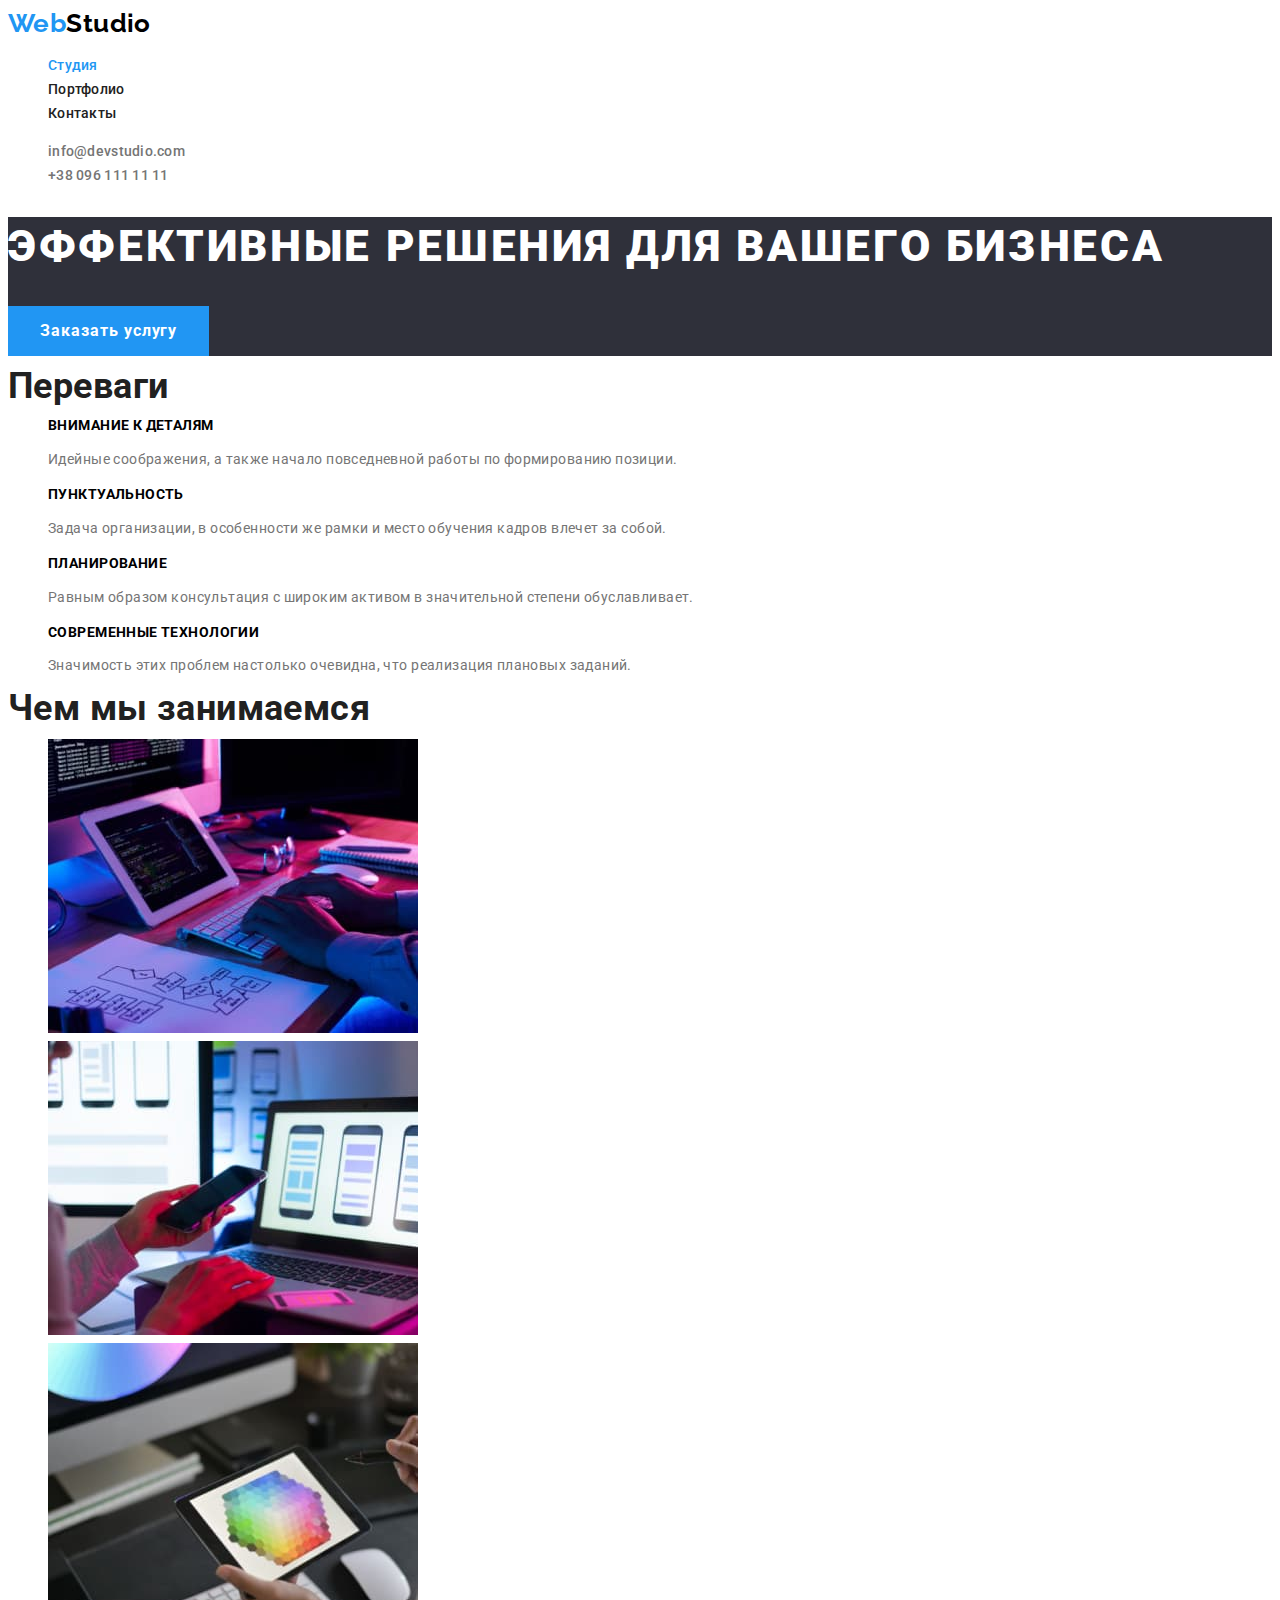
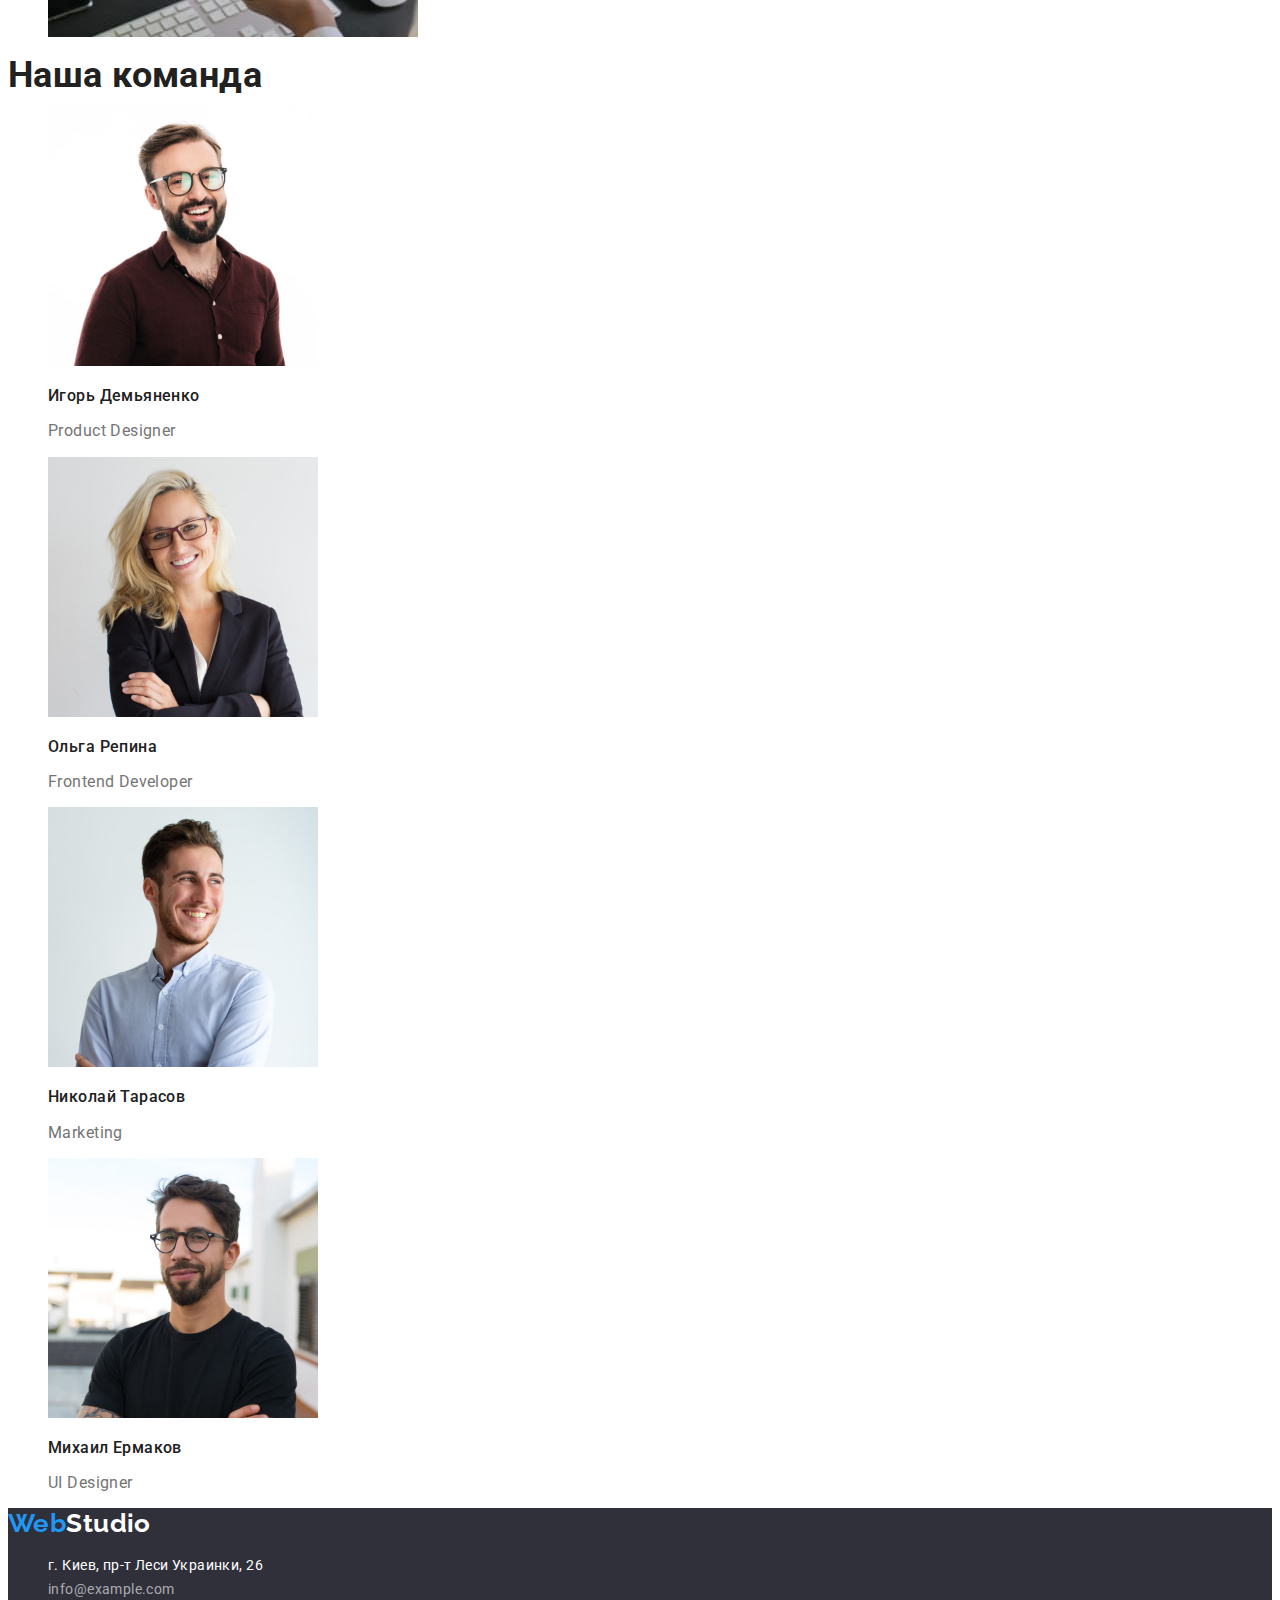
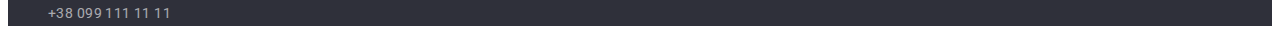
<file: index.html>
<!DOCTYPE html>
<html lang="en">
<head>
  <meta charset="UTF-8">
  <meta http-equiv="X-UA-Compatible" content="IE=edge">
  <meta name="viewport" content="width=device-width, initial-scale=1.0">
  <title>Main - HomeWork 2</title>
  <link rel="preconnect" href="https://fonts.googleapis.com">
  <link rel="preconnect" href="https://fonts.gstatic.com" crossorigin>
  <link href="https://fonts.googleapis.com/css2?family=Raleway:wght@700&family=Roboto:wght@400;500;700;900&display=swap"
    rel="stylesheet">
<link rel="stylesheet" href="https://cdnjs.cloudflare.com/ajax/libs/modern-normalize/1.1.0/modern-normalize.min.css"
			integrity="sha512-wpPYUAdjBVSE4KJnH1VR1HeZfpl1ub8YT/NKx4PuQ5NmX2tKuGu6U/JRp5y+Y8XG2tV+wKQpNHVUX03MfMFn9Q=="
			crossorigin="anonymous" referrerpolicy="no-referrer" />
  <link rel="stylesheet" href="./css/styles.css">
</head>
<body>
  <header>
    <nav>
      <a href="./index.html" class="link logo"><span class="accent">Web</span>Studio</a>

      <ul class="list header-links">
        <li>
          <a href="./index.html" class="link"><span class="accent-color">Студия</span></a>
        </li>
        <li>
          <a href="https://reticento.github.io/goit-markup-hw-02/portfolio.html" class="link">Портфолио</a>
        </li>
        <li>
          <a href="" class="link">Контакты</a>
        </li>
      </ul>          
    </nav>

    <ul class="list header-address">
      <li>
        <a href="mailto:info@devstudio.com" class="link">info@devstudio.com</a>
      </li>
      <li>
        <a href="tel:+380961111111" class="link">+38 096 111 11 11</a>
      </li>
    </ul>
  </header>

  <main>
    <!-- hero section -->
    <section class="hero">
      <h1 class="title">Эффективные решения для вашего бизнеса</h1>
      <button type="button" class="button hero-button">Заказать услугу</button>
    </section>

    <!-- features section -->
    <section class="section">
      <h2 class="title">Переваги</h2>
      <ul class="list features">
        <li>
          <h3 class="feature">Внимание к деталям</h3>
          <p>Идейные соображения, а также начало повседневной работы по формированию позиции.</p>
        </li>
        <li>
          <h3 class="feature">Пунктуальность</h3>
          <p>Задача организации, в особенности же рамки и место обучения кадров влечет за собой.</p>
        </li>
        <li>
          <h3 class="feature">Планирование</h3>
          <p>Равным образом консультация с широким активом в значительной степени обуславливает.</p>
        </li>
        <li>
          <h3 class="feature">Современные технологии</h3>
          <p>Значимость этих проблем настолько очевидна, что реализация плановых заданий.</p>
        </li>
      </ul>
    </section>

    <!-- do section -->
    <section class="section">
      <h2 class="title">Чем мы занимаемся</h2>
      <ul class="list">
        <li>
          <img src="./images/do1.jpg" alt="Занимаемся 1" width="370" height="294">
        </li>
        <li>
          <img src="./images/do2.jpg" alt="Занимаемся 2" width="370" height="294">
        </li>
        <li>
          <img src="./images/do3.jpg" alt="Занимаемся 3" width="370" height="294">
        </li>
      </ul>

    </section>

    <!-- team section -->
    <section class="section">
      <h2 class="title">Наша команда</h2>
      <ul class="list team">
        <li>
          <img src="./images/member1.jpg" alt="фото Игорь Демьяненко" width="270" height="260">
          <h3 class="name">Игорь Демьяненко</h3>
          <p>Product Designer</p>
        </li>
        <li>
          <img src="./images/member2.jpg" alt="фото Ольга Репина" width="270" height="260">
          <h3 class="name">Ольга Репина</h3>
          <p>Frontend Developer</p>
        </li>
        <li>
          <img src="./images/member3.jpg" alt="фото Николай Тарасов" width="270" height="260">
          <h3 class="name">Николай Тарасов</h3>
          <p>Marketing</p>
        </li>
        <li>
          <img src="./images/member4.jpg" alt="фото Михаил Ермаков" width="270" height="260">
          <h3 class="name">Михаил Ермаков</h3>
          <p>UI Designer</p>
        </li>
      </ul>
    </section>
  </main>

  <footer class="footer">
    <a href="./index.html" class="link logo white"><span class="accent">Web</span>Studio</a>

    <address class="address">
    <ul class="list">
      <li>
        <a href="https://goo.gl/maps/ramN2arNtJo2N1Zz9" target="_blank" rel="noopener nofollow" class="link address-map">г. Киев, пр-т Леси Украинки, 26</a>        
      </li>
      <li>
        <a href="mailto:info@example.com" class="link">info@example.com</a>
      </li>
      <li>
        <a href="tel:+380991111111" class="link">+38 099 111 11 11</a>
      </li>
    </ul>
    </address>
  </footer>
</body>
</html>
</file>
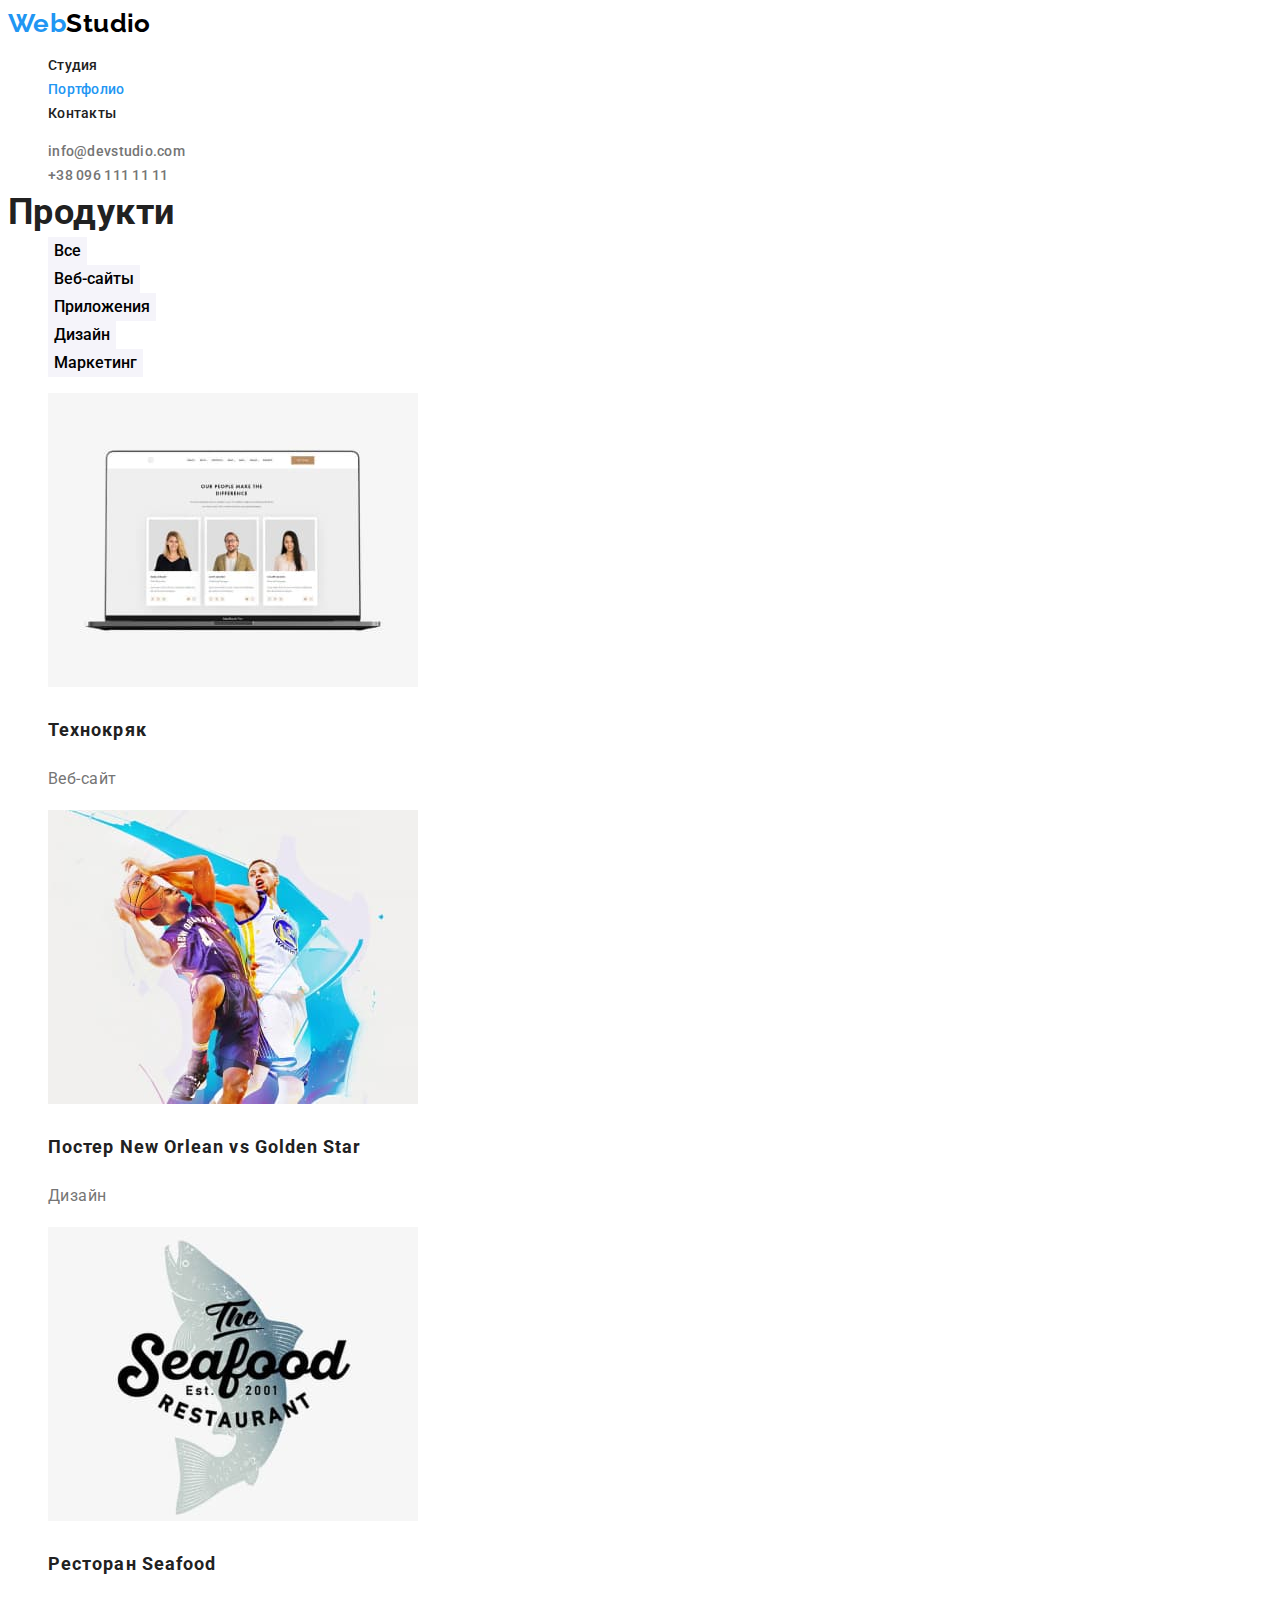
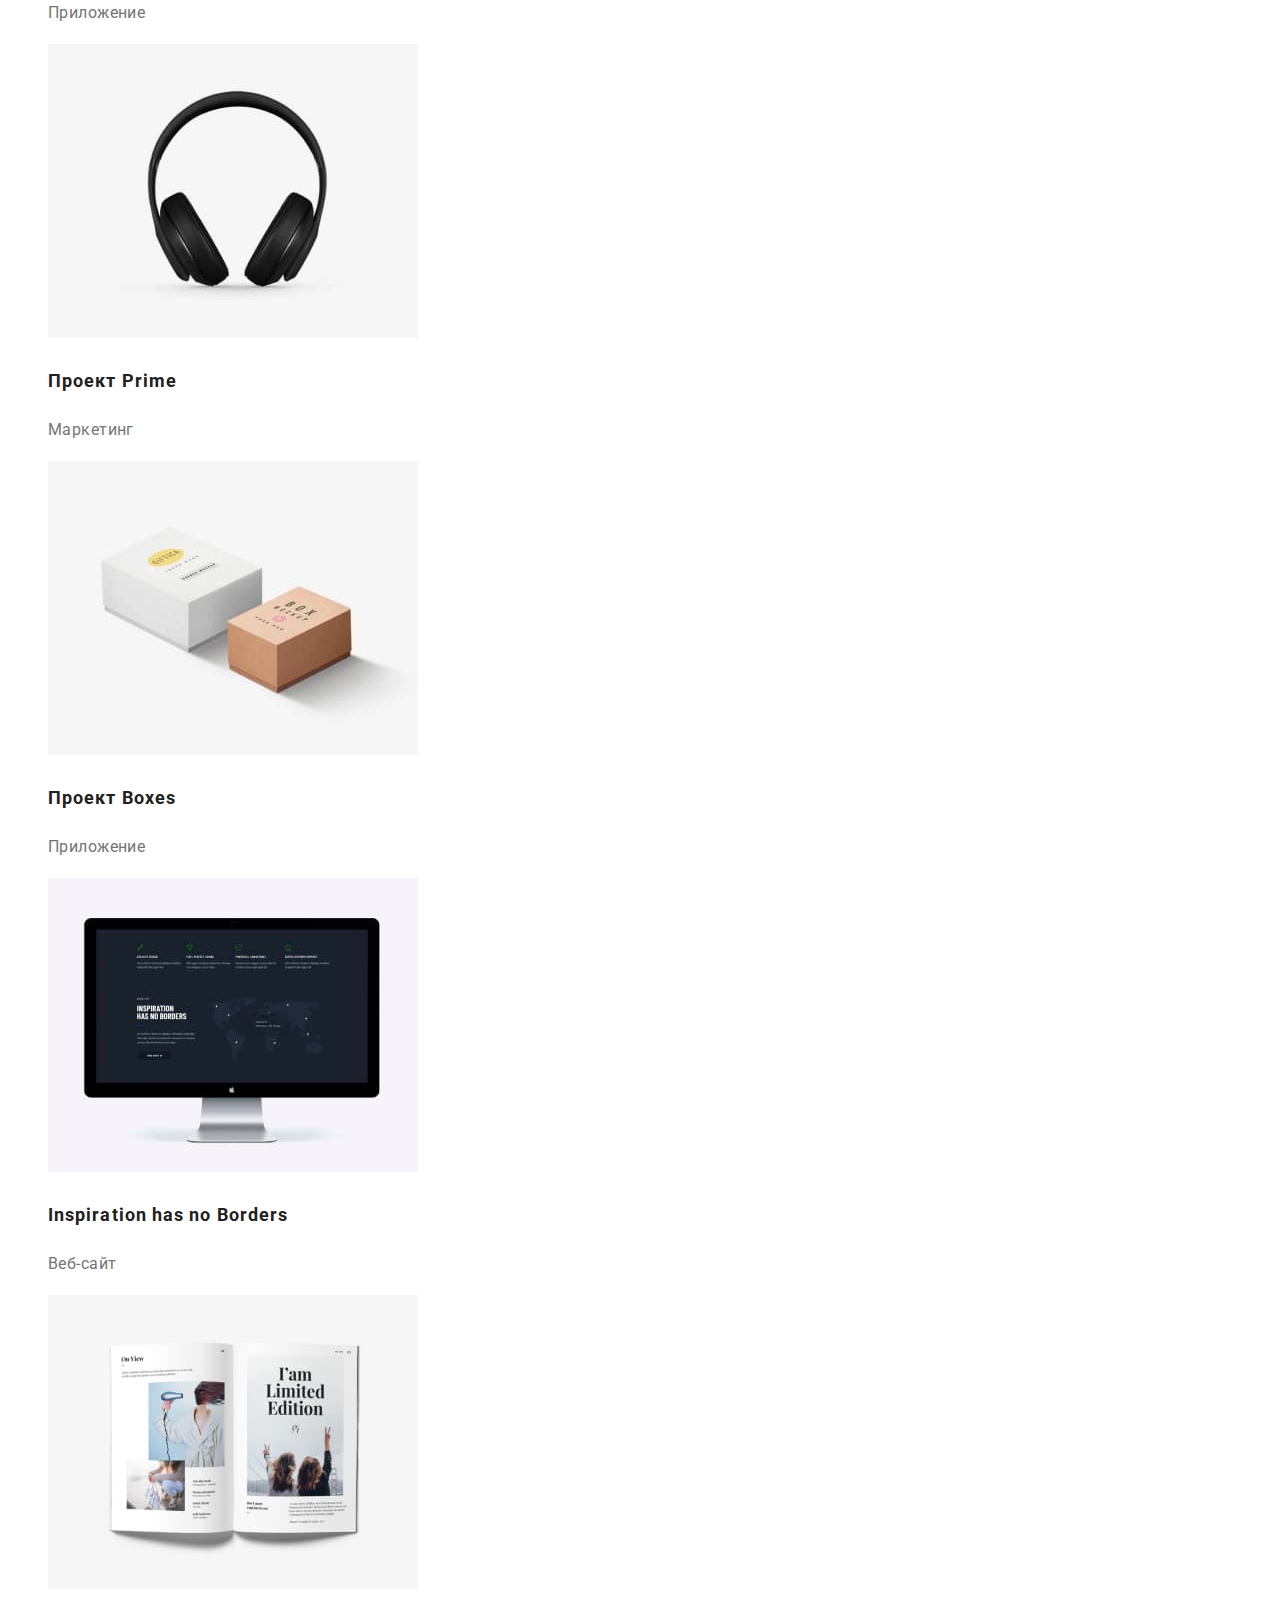
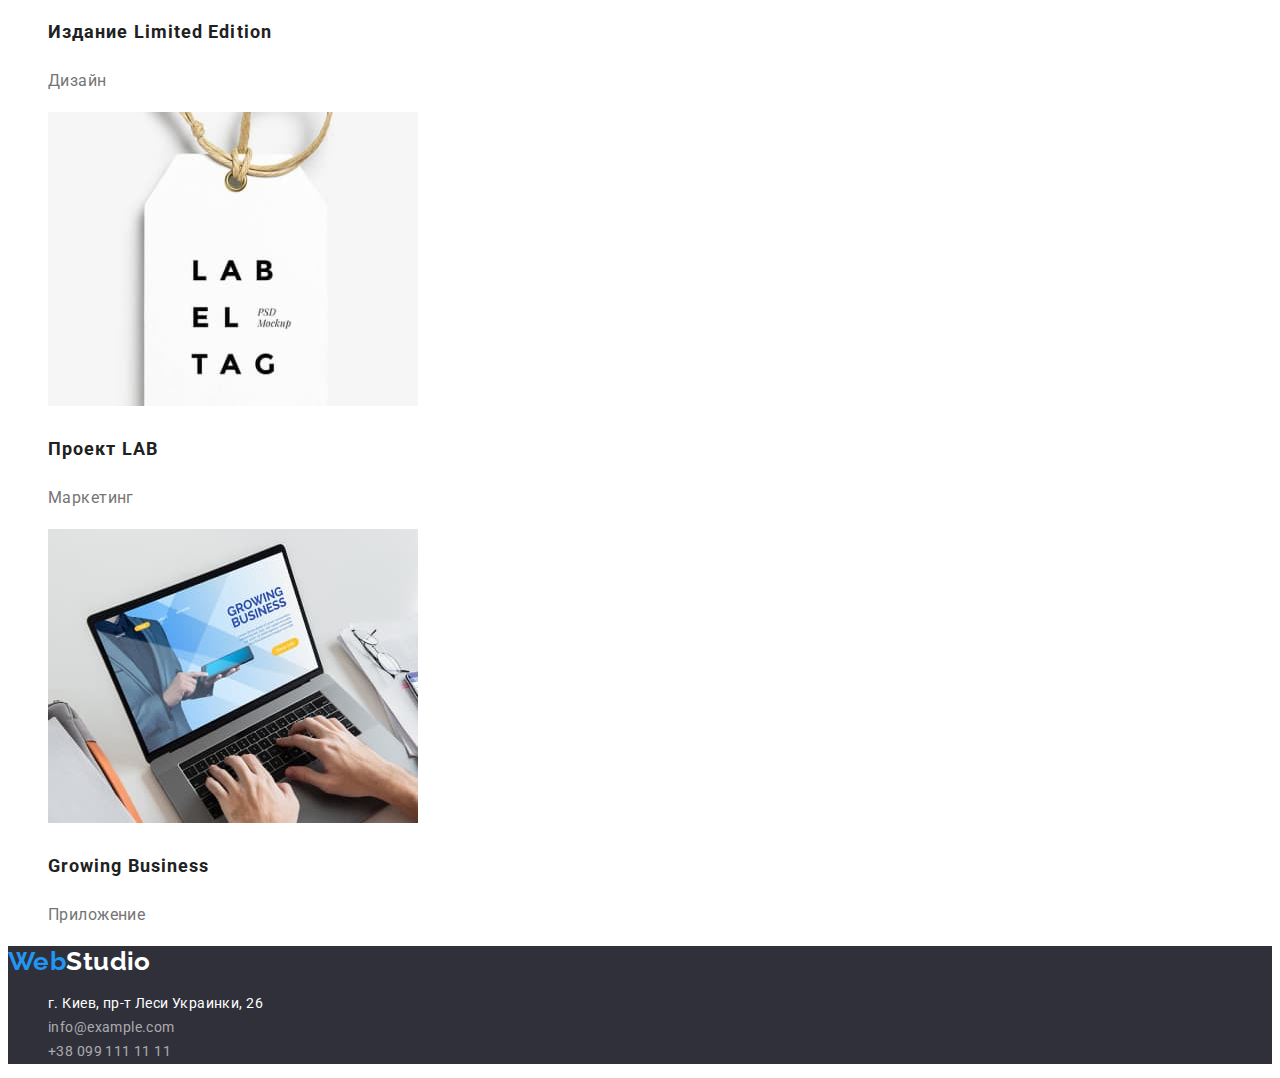
<file: portfolio.html>
<!DOCTYPE html>
<html lang="en">

<head>
  <meta charset="UTF-8">
  <meta http-equiv="X-UA-Compatible" content="IE=edge">
  <meta name="viewport" content="width=device-width, initial-scale=1.0">
  <title>Portfolio - HomeWork 2</title>
  <link rel="preconnect" href="https://fonts.googleapis.com">
  <link rel="preconnect" href="https://fonts.gstatic.com" crossorigin>
  <link href="https://fonts.googleapis.com/css2?family=Raleway:wght@700&family=Roboto:wght@400;500;700;900&display=swap"
    rel="stylesheet">
<link rel="stylesheet" href="https://cdnjs.cloudflare.com/ajax/libs/modern-normalize/1.1.0/modern-normalize.min.css"
			integrity="sha512-wpPYUAdjBVSE4KJnH1VR1HeZfpl1ub8YT/NKx4PuQ5NmX2tKuGu6U/JRp5y+Y8XG2tV+wKQpNHVUX03MfMFn9Q=="
			crossorigin="anonymous" referrerpolicy="no-referrer" />
  <link rel="stylesheet" href="./css/styles.css">
</head>

<body>
  <header>
    <nav>
      <a href="./index.html" class="link logo"><span class="accent">Web</span>Studio</a>

      <ul class="list header-links">
        <li>
          <a href="./index.html" class="link">Студия</a>
        </li>
        <li>
          <a href="./portfolio.html" class="link"><span class="accent-color">Портфолио</span></a>
        </li>
        <li>
          <a href="" class="link">Контакты</a>
        </li>
      </ul>
    </nav>

    <ul class="list header-address">
      <li>
        <a href="mailto:info@devstudio.com" class="link">info@devstudio.com</a>
      </li>
      <li>
        <a href="tel:+380961111111" class="link">+38 096 111 11 11</a>
      </li>
    </ul>
  </header>

  <main>
    <section class="section portfolio">   
      <h1 class="title">Продукти</h1> 

      <ul class="list">
        <li>
          <button type="button" class="button portfolio-button">Все</button>
        </li>
        <li>
          <button type="button" class="button portfolio-button">Веб-сайты</button>
        </li>
        <li>
          <button type="button" class="button portfolio-button">Приложения</button>
        </li>
        <li>
          <button type="button" class="button portfolio-button">Дизайн</button>
        </li>
        <li>
          <button type="button" class="button portfolio-button">Маркетинг</button>
        </li>
      </ul>

      <ul class="list products">
        <li>
          <img src="./images/portfolio1.jpg" alt="Продукт 1" width="370" height="294">
          <h2 class="name">Технокряк</h2>
          <p>Веб-сайт</p>
        </li>
        <li>
          <img src="./images/portfolio2.jpg" alt="Продукт 2" width="370" height="294">
          <h2 class="name">Постер New Orlean vs Golden Star</h2>
          <p>Дизайн</p>
        </li>
        <li>
          <img src="./images/portfolio3.jpg" alt="Продукт 3" width="370" height="294">
          <h2 class="name">Ресторан Seafood</h2>
          <p>Приложение</p>
        </li>
        <li>
          <img src="./images/portfolio4.jpg" alt="Продукт 4" width="370" height="294">
          <h2 class="name">Проект Prime</h2>
          <p>Маркетинг</p>
        </li>
        <li>
          <img src="./images/portfolio5.jpg" alt="Продукт 5" width="370" height="294">
          <h2 class="name">Проект Boxes</h2>
          <p>Приложение</p>
        </li>
        <li>
          <img src="./images/portfolio6.jpg" alt="Продукт 6" width="370" height="294">
          <h2 class="name">Inspiration has no Borders</h2>
          <p>Веб-сайт</p>
        </li>
        <li>
          <img src="./images/portfolio7.jpg" alt="Продукт 7" width="370" height="294">
          <h2 class="name">Издание Limited Edition</h2>
          <p>Дизайн</p>
        </li>
        <li>
          <img src="./images/portfolio8.jpg" alt="Продукт 8" width="370" height="294">
          <h2 class="name">Проект LAB</h2>
          <p>Маркетинг</p>
        </li>
        <li>
          <img src="./images/portfolio9.jpg" alt="Продукт 9" width="370" height="294">
          <h2 class="name">Growing Business</h2>
          <p>Приложение</p>
        </li>
      </ul> 

    </section>    
  </main>

  <footer class="footer">
    <a href="./index.html" class="link logo white"><span class="accent">Web</span>Studio</a>

    <address class="address">
      <ul class="list">
        <li>
          <a href="https://goo.gl/maps/ramN2arNtJo2N1Zz9" target="_blank" rel="noopener nofollow"
            class="link address-map">г. Киев, пр-т Леси Украинки, 26</a>
        </li>
        <li>
          <a href="mailto:info@example.com" class="link">info@example.com</a>
        </li>
        <li>
          <a href="tel:+380991111111" class="link">+38 099 111 11 11</a>
        </li>
      </ul>
    </address>
  </footer>
</body>

</html>
</file>
<file: css/styles.css>
:root {
  /* fonts */
  --main-font-family: 'Roboto', sans-serif;
  --secondary-font-family: 'Raleway', sans-serif;
  
  /* colors */
  --main-font-color: #757575;
  --secondary-font-color: #212121;
  --footer-font-color: rgba(255, 255, 255, 0.6);


  --main-accent-color: #2196F3;
  --second-accent-color: #F5F4FA;
  --thirds-accent-color: #188CE8;

  --main-background-color: #FFFFFF;
  --secondary-background-color: #F5F4FA;
  --footer-background-color: #2F303A;

  --black-color: #000000;
  --white-color: #FFFFFF;
}

html {
  scroll-behavior: smooth;
}

body {
  font-family: var(--main-font-family), sans-serif;
  font-style: normal;
  font-weight: 400;
  font-size: 14px;
  line-height: 1.71;
  letter-spacing: 0.03em;

  color: var(--main-font-color);
}

/* common */

.link {
  text-decoration: none;
  color: inherit;
}

.button {
  border: none;
  background-color: transparent;
  cursor: pointer;
  font-family: inherit;
  color: inherit;
}

.list {
  list-style: none;
}

.section {
  background-color: var(--main-background-color);
}

.section > .title {
  font-weight: 700;
  font-size: 36px;
  line-height: 1.2px;

  color: var(--secondary-font-color)
}

.accent-color {
  color: var(--main-accent-color);
}

/* logo */

.logo {
  font-family: var(--secondary-font-family);
  font-style: normal;
  font-weight: 700;
  font-size: 26px;
  line-height: 1.2;

  color: var(--black-color);
}

.logo > .accent {
  color: var(--main-accent-color);
}

.logo.white {
  color: var(--white-color);
}

/* header */

.header-links .link {
    font-weight: 500;
    line-height: 1.2;
    letter-spacing: 0.02em;
    color: var(--secondary-font-color);
}

.header-address .link {
    font-weight: 500;
    line-height: 1.2;
    letter-spacing: 0.02em;
}

.header-links .link:hover,
.header-links .link:focus,
.header-address .link:hover,
.header-address .link:focus {
  color: var(--main-accent-color);
}

/* footer */

.footer {
  background-color: var(--footer-background-color);
  color: var(--footer-font-color);
}

.address .link {
  font-style: normal;
  color: var(--footer-font-color);
}

.address .address-map {
  color: var(--white-color);
}

.address .link:hover,
.address .link:focus {
  color: var(--main-accent-color);
}

/* MAIN PAGE */

/* hero */

.hero {
  background-color: var(--footer-background-color);
}

.hero .title {
  font-weight: 900;
  font-size: 44px;
  line-height: 1.36;
  /* or 136% */

  letter-spacing: 0.06em;
  text-transform: uppercase;

  color: var(--white-color);
}

.hero-button {
  font-weight: 700;
  font-size: 16px;
  line-height: 1.88;
  /* identical to box height, or 188% */
  letter-spacing: 0.06em;

  color: var(--white-color);

  background-color: var(--main-accent-color);
  padding: 10px 32px;
}

.hero-button:hover,
.hero-button:focus {
  background-color: var(--thirds-accent-color);
}

/* features */

.features .feature {
  font-weight: 700;
  font-size: 14px;
  line-height: 1.2;
  letter-spacing: 0.03em;
  text-transform: uppercase;

  color: var(--black-color);
}

/* team */

.team {
  font-size: 16px;
  line-height: 1.2;
  /* identical to box height */
}

.team .name {
  font-size: 16px;
  line-height: 1.2;
  font-weight: 500;
  color: var(--secondary-font-color);
}

/* PORFOLIO */

.products {
  font-size: 16px;
  line-height: 1.88;
  /* identical to box height, or 188% */
}

.portfolio-button {
  font-weight: 500;
  font-size: 16px;
  line-height: 1.62;
  /* identical to box height, or 162% */
  
  color: var(--black-color);
  background-color: var(--second-accent-color);
}

.portfolio-button:hover,
.portfolio-button:focus {
  color: var(--white-color);
  background-color: var(--main-accent-color);
}

.products .name {
  font-weight: 700;
  font-size: 18px;
  line-height: 2;
  /* identical to box height, or 200% */

  letter-spacing: 0.06em;

  color: var(--secondary-font-color);
}
</file>
